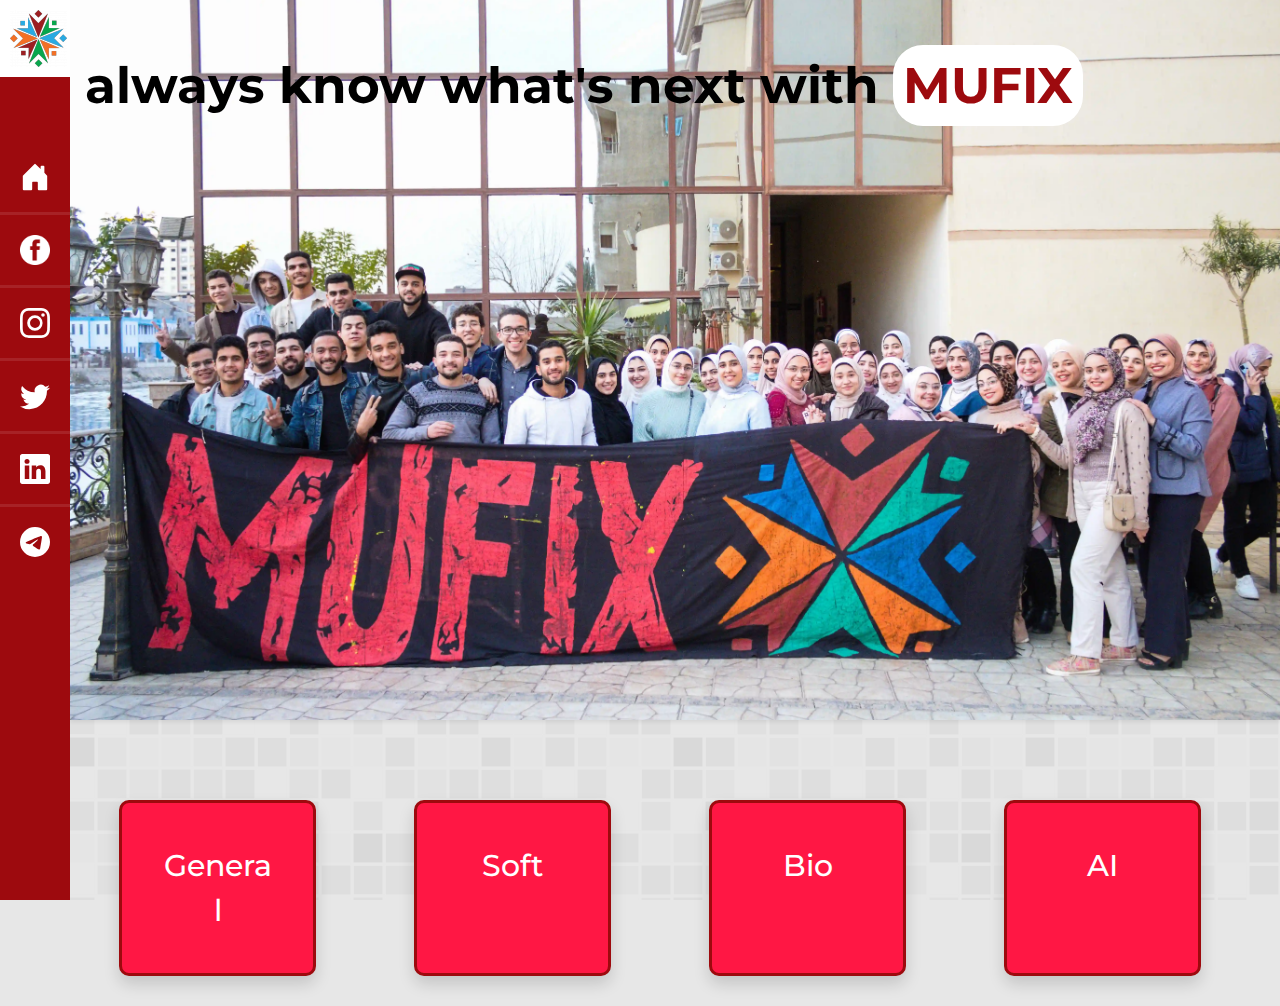
<file: public/index.html>
<!DOCTYPE html>
<html lang="en">
<head>
	<meta charset="UTF-8">
	<meta content="IE=edge" http-equiv="X-UA-Compatible">
	<meta content="width=device-width, initial-scale=1.0" name="viewport">
	<link rel="icon shortcut" href="logo.ico">

	<link href="https://unpkg.com/aos@2.3.1/dist/aos.css" rel="stylesheet">
	<link href="bootstrap-4.6.0-dist/css/bootstrap.min.css" rel="stylesheet">
	<link href="https://fonts.googleapis.com" rel="preconnect">
	<link href="https://fonts.gstatic.com" rel="preconnect">
	<link href="backsvg.css" rel="stylesheet">
	<link href="https://fonts.googleapis.com/css2?family=Montserrat:wght@200&display=swap" rel="stylesheet">
	<link href="mycss.css" rel="stylesheet">
	<title>FCI-TimeTable</title>
</head>
<body>
	<header class="side-nav">
		<h1><a href="http://mufix.org/" target="_blank"><img alt="" class="spin" src="image/logo.png"></a></h1>
		<ul class="icons">
			<li><a href="http://mufix.org/" target="_blank">
				<svg xmlns="http://www.w3.org/2000/svg" width="30" height="30" fill="currentColor" class="bi bi-house-door-fill" viewBox="0 0 16 16">
					<path d="M6.5 14.5v-3.505c0-.245.25-.495.5-.495h2c.25 0 .5.25.5.5v3.5a.5.5 0 0 0 .5.5h4a.5.5 0 0 0 .5-.5v-7a.5.5 0 0 0-.146-.354L13 5.793V2.5a.5.5 0 0 0-.5-.5h-1a.5.5 0 0 0-.5.5v1.293L8.354 1.146a.5.5 0 0 0-.708 0l-6 6A.5.5 0 0 0 1.5 7.5v7a.5.5 0 0 0 .5.5h4a.5.5 0 0 0 .5-.5z"/>
				  </svg>
				</a></li>
			<li>
				<a id="hello" style="cursor: pointer;"href="https://www.facebook.com/mufix.org" target="_blank"><img width="100%" height="100%" src="clipart4169142.png" alt=""></a>
			</li>
			<li>
				<a href="https://www.instagram.com/mufixcommunity/?hl=en" target="_blank"><svg xmlns="http://www.w3.org/2000/svg" width="30" height="30" fill="currentColor" class="bi bi-instagram" viewBox="0 0 16 16">
					<path d="M8 0C5.829 0 5.556.01 4.703.048 3.85.088 3.269.222 2.76.42a3.917 3.917 0 0 0-1.417.923A3.927 3.927 0 0 0 .42 2.76C.222 3.268.087 3.85.048 4.7.01 5.555 0 5.827 0 8.001c0 2.172.01 2.444.048 3.297.04.852.174 1.433.372 1.942.205.526.478.972.923 1.417.444.445.89.719 1.416.923.51.198 1.09.333 1.942.372C5.555 15.99 5.827 16 8 16s2.444-.01 3.298-.048c.851-.04 1.434-.174 1.943-.372a3.916 3.916 0 0 0 1.416-.923c.445-.445.718-.891.923-1.417.197-.509.332-1.09.372-1.942C15.99 10.445 16 10.173 16 8s-.01-2.445-.048-3.299c-.04-.851-.175-1.433-.372-1.941a3.926 3.926 0 0 0-.923-1.417A3.911 3.911 0 0 0 13.24.42c-.51-.198-1.092-.333-1.943-.372C10.443.01 10.172 0 7.998 0h.003zm-.717 1.442h.718c2.136 0 2.389.007 3.232.046.78.035 1.204.166 1.486.275.373.145.64.319.92.599.28.28.453.546.598.92.11.281.24.705.275 1.485.039.843.047 1.096.047 3.231s-.008 2.389-.047 3.232c-.035.78-.166 1.203-.275 1.485a2.47 2.47 0 0 1-.599.919c-.28.28-.546.453-.92.598-.28.11-.704.24-1.485.276-.843.038-1.096.047-3.232.047s-2.39-.009-3.233-.047c-.78-.036-1.203-.166-1.485-.276a2.478 2.478 0 0 1-.92-.598 2.48 2.48 0 0 1-.6-.92c-.109-.281-.24-.705-.275-1.485-.038-.843-.046-1.096-.046-3.233 0-2.136.008-2.388.046-3.231.036-.78.166-1.204.276-1.486.145-.373.319-.64.599-.92.28-.28.546-.453.92-.598.282-.11.705-.24 1.485-.276.738-.034 1.024-.044 2.515-.045v.002zm4.988 1.328a.96.96 0 1 0 0 1.92.96.96 0 0 0 0-1.92zm-4.27 1.122a4.109 4.109 0 1 0 0 8.217 4.109 4.109 0 0 0 0-8.217zm0 1.441a2.667 2.667 0 1 1 0 5.334 2.667 2.667 0 0 1 0-5.334z"/>
				  </svg></a>
			</li>
			<li><a href="https://twitter.com/mufixcommunity?lang=en"><svg xmlns="http://www.w3.org/2000/svg" width="30" height="30" fill="currentColor" class="bi bi-twitter" viewBox="0 0 16 16">
				<path d="M5.026 15c6.038 0 9.341-5.003 9.341-9.334 0-.14 0-.282-.006-.422A6.685 6.685 0 0 0 16 3.542a6.658 6.658 0 0 1-1.889.518 3.301 3.301 0 0 0 1.447-1.817 6.533 6.533 0 0 1-2.087.793A3.286 3.286 0 0 0 7.875 6.03a9.325 9.325 0 0 1-6.767-3.429 3.289 3.289 0 0 0 1.018 4.382A3.323 3.323 0 0 1 .64 6.575v.045a3.288 3.288 0 0 0 2.632 3.218 3.203 3.203 0 0 1-.865.115 3.23 3.23 0 0 1-.614-.057 3.283 3.283 0 0 0 3.067 2.277A6.588 6.588 0 0 1 .78 13.58a6.32 6.32 0 0 1-.78-.045A9.344 9.344 0 0 0 5.026 15z"/>
			  </svg></a></li>
		
			<li><a href="https://www.linkedin.cn/company/mufix-community"><svg xmlns="http://www.w3.org/2000/svg" width="30" height="30" fill="currentColor" class="bi bi-linkedin" viewBox="0 0 16 16">
				<path d="M0 1.146C0 .513.526 0 1.175 0h13.65C15.474 0 16 .513 16 1.146v13.708c0 .633-.526 1.146-1.175 1.146H1.175C.526 16 0 15.487 0 14.854V1.146zm4.943 12.248V6.169H2.542v7.225h2.401zm-1.2-8.212c.837 0 1.358-.554 1.358-1.248-.015-.709-.52-1.248-1.342-1.248-.822 0-1.359.54-1.359 1.248 0 .694.521 1.248 1.327 1.248h.016zm4.908 8.212V9.359c0-.216.016-.432.08-.586.173-.431.568-.878 1.232-.878.869 0 1.216.662 1.216 1.634v3.865h2.401V9.25c0-2.22-1.184-3.252-2.764-3.252-1.274 0-1.845.7-2.165 1.193v.025h-.016a5.54 5.54 0 0 1 .016-.025V6.169h-2.4c.03.678 0 7.225 0 7.225h2.4z"/>
			  </svg></a></li>
			<li><a href="https://t.me/MUFIXCommunity"><svg xmlns="http://www.w3.org/2000/svg" width="30" height="30" fill="currentColor" class="bi bi-telegram" viewBox="0 0 16 16">
				<path d="M16 8A8 8 0 1 1 0 8a8 8 0 0 1 16 0zM8.287 5.906c-.778.324-2.334.994-4.666 2.01-.378.15-.577.298-.595.442-.03.243.275.339.69.47l.175.055c.408.133.958.288 1.243.294.26.006.549-.1.868-.32 2.179-1.471 3.304-2.214 3.374-2.23.05-.012.12-.026.166.016.047.041.042.12.037.141-.03.129-1.227 1.241-1.846 1.817-.193.18-.33.307-.358.336a8.154 8.154 0 0 1-.188.186c-.38.366-.664.64.015 1.088.327.216.589.393.85.571.284.194.568.387.936.629.093.06.183.125.27.187.331.236.63.448.997.414.214-.02.435-.22.547-.82.265-1.417.786-4.486.906-5.751a1.426 1.426 0 0 0-.013-.315.337.337 0 0 0-.114-.217.526.526 0 0 0-.31-.093c-.3.005-.763.166-2.984 1.09z"/>
			  </svg></a></li>
		
		</ul>
	</header>
	<div class="container-fluid page-content">
		<div class="row flex-column main shadow-sm">
			<div class="justify-content-center content">
				<p class="col-sm-12 col-lg-12 welcome-word mt-5" data-aos="fade-up" data-aos-duration="2500">always know what's next with <span class="mufix">mufix</span></p>
			</div>
		</div>
		<div class="select-section">
			<div class="sections row justify-content-around">
				<a class="section col-sm-12 col-md-5 col-lg-2 shadow" data-sec="general">general</a> <a class="section col-sm-12 col-md-5 col-lg-2 shadow" data-sec="soft">soft</a> <a class="section col-sm-12 col-md-5 col-lg-2 shadow" data-sec="bio">bio</a> <a id="AI" class="section col-sm-12 col-md-5 col-lg-2 shadow" data-sec='ai'>AI</a>
			</div>
			<!-- study year-->
			<div class="groups normal">
				<div class="back">
					<svg xmlns="http://www.w3.org/2000/svg" width="16" height="16" fill="currentColor" class="bi bi-arrow-left" viewBox="0 0 16 16">
  <path fill-rule="evenodd" d="M15 8a.5.5 0 0 0-.5-.5H2.707l3.147-3.146a.5.5 0 1 0-.708-.708l-4 4a.5.5 0 0 0 0 .708l4 4a.5.5 0 0 0 .708-.708L2.707 8.5H14.5A.5.5 0 0 0 15 8z"/>
</svg>
				</div>
				<div class="row justify-content-around">
					<a class="section col-sm-11 fs-4 col-md-5 col-lg-2 shadow" id="first">first <br> year</a>
                    <a class="section col-sm-11 fs-4 col-md-5 col-lg-2 shadow" id="second">second year</a>
                    <a class="section col-sm-11 fs-4 col-md-5 col-lg-2 shadow" id="third">third <br >year</a>
                    <a class="section col-sm-11 fs-4 col-md-5 col-lg-2 shadow" id="fourth">fourth year</a>
				</div>
			</div>
			<div class="groups ai">
				<div class="back">
					<svg xmlns="http://www.w3.org/2000/svg" width="16" height="16" fill="currentColor" class="bi bi-arrow-left" viewBox="0 0 16 16">
  <path fill-rule="evenodd" d="M15 8a.5.5 0 0 0-.5-.5H2.707l3.147-3.146a.5.5 0 1 0-.708-.708l-4 4a.5.5 0 0 0 0 .708l4 4a.5.5 0 0 0 .708-.708L2.707 8.5H14.5A.5.5 0 0 0 15 8z"/>
</svg>
				</div>
				<div class="row justify-content-around">
					<a class="section col-sm-11 fs-4 col-md-5 col-lg-2 shadow" id="first-ai">first <br> year</a>
               
				</div>
			</div>
			<!--number of sections-->
			<div class="year-sections" id="section-container">
                
				<div class="back" id="back1">
					<svg xmlns="http://www.w3.org/2000/svg" width="16" height="16" fill="currentColor" class="bi bi-arrow-left" viewBox="0 0 16 16">
  <path fill-rule="evenodd" d="M15 8a.5.5 0 0 0-.5-.5H2.707l3.147-3.146a.5.5 0 1 0-.708-.708l-4 4a.5.5 0 0 0 0 .708l4 4a.5.5 0 0 0 .708-.708L2.707 8.5H14.5A.5.5 0 0 0 15 8z"/>
</svg>
				</div>
				<h1>select your section</h1>
				<div class="row justify-content-lg-start justify-content-sm-around " id="parent">
             
                </div>
			</div>
			<!--genral department-->
            <div class="department-container">
				
				<div class="back" id="back2"> <svg xmlns="http://www.w3.org/2000/svg" width="16" height="16" fill="currentColor" class="bi bi-arrow-left" viewBox="0 0 16 16">
  <path fill-rule="evenodd" d="M15 8a.5.5 0 0 0-.5-.5H2.707l3.147-3.146a.5.5 0 1 0-.708-.708l-4 4a.5.5 0 0 0 0 .708l4 4a.5.5 0 0 0 .708-.708L2.707 8.5H14.5A.5.5 0 0 0 15 8z"/>
</svg></div>
                <div class="row justify-content-around">
					<a class="section col-sm-11 fs-4 col-md-5 col-lg-2 shadow " id="CS" >CS</a>
                    <a class="section col-sm-11 fs-4 col-md-5 col-lg-2 shadow" id="IT">IT</a>
                    <a class="section col-sm-11 fs-4 col-md-5 col-lg-2 shadow"id="IS">IS</a>
                  
				</div>
            </div>
		</div>
	</div>
	<div class="contact-us">
		contact us
	</div>

	<script src="jquery-3.6.1.min.js">
	</script> 
	
	<script src="https://unpkg.com/aos@2.3.1/dist/aos.js">
	</script> 
	<script src="js.js">
	</script>
</body>
</html>
</file>
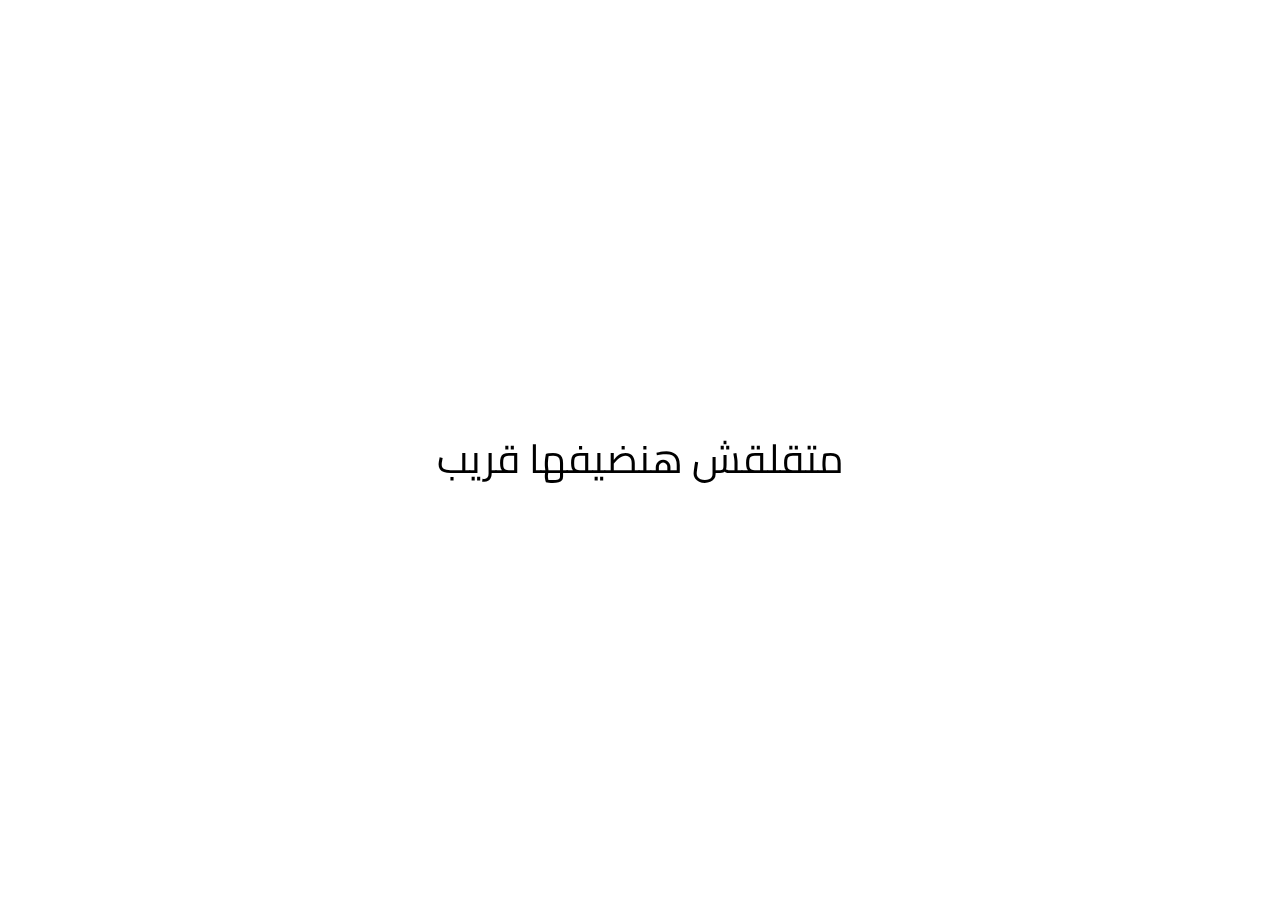
<file: public/pagenotefound.html>
<!DOCTYPE html>
<html lang="en">
<head>
    <meta charset="UTF-8">
    <meta http-equiv="X-UA-Compatible" content="IE=edge">
    <meta name="viewport" content="width=device-width, initial-scale=1.0">
    <link href="https://unpkg.com/aos@2.3.1/dist/aos.css" rel="stylesheet">
    <link rel="preconnect" href="https://fonts.googleapis.com">
  <link rel="preconnect" href="https://fonts.gstatic.com" crossorigin>
  <link href="https://fonts.googleapis.com/css2?family=Cairo&display=swap" rel="stylesheet">
    <title>Document</title>
    <style>
        
        html{
            height: 100%;
        }
        body{
            height: 100%;
            font-family: 'Cairo', sans-serif;
        }
        div{
            display: flex;
            justify-content: center;
            align-items: center;
            height: 100%;
            width: 100%;
            flex-direction: column;
            
            font-size: 40px;
        }
    </style>
</head>
<body>
    <div>
       
        
        <p data-aos="fade-up" data-aos-duration="1000" style="text-align: center;">متقلقش هنضيفها قريب</p>
    </div>
    <script src="https://unpkg.com/aos@2.3.1/dist/aos.js">
	</script> 
    <script>
        AOS.init();
    </script>
</body>
</html>
</file>
<file: public/backsvg.css>
body
{
    background-color: #E7E7E7;
background-image: url("data:image/svg+xml,%3Csvg xmlns='http://www.w3.org/2000/svg' viewBox='0 0 2000 1500'%3E%3Cdefs%3E%3Crect stroke='%23E7E7E7' stroke-width='0.1' width='1' height='1' id='s'/%3E%3Cpattern id='a' width='3' height='3' patternUnits='userSpaceOnUse' patternTransform='scale(50) translate(-980 -735)'%3E%3Cuse fill='%23e5e5e5' href='%23s' y='2'/%3E%3Cuse fill='%23e5e5e5' href='%23s' x='1' y='2'/%3E%3Cuse fill='%23e2e2e2' href='%23s' x='2' y='2'/%3E%3Cuse fill='%23e2e2e2' href='%23s'/%3E%3Cuse fill='%23e0e0e0' href='%23s' x='2'/%3E%3Cuse fill='%23e0e0e0' href='%23s' x='1' y='1'/%3E%3C/pattern%3E%3Cpattern id='b' width='7' height='11' patternUnits='userSpaceOnUse' patternTransform='scale(50) translate(-980 -735)'%3E%3Cg fill='%23dedede'%3E%3Cuse href='%23s'/%3E%3Cuse href='%23s' y='5' /%3E%3Cuse href='%23s' x='1' y='10'/%3E%3Cuse href='%23s' x='2' y='1'/%3E%3Cuse href='%23s' x='2' y='4'/%3E%3Cuse href='%23s' x='3' y='8'/%3E%3Cuse href='%23s' x='4' y='3'/%3E%3Cuse href='%23s' x='4' y='7'/%3E%3Cuse href='%23s' x='5' y='2'/%3E%3Cuse href='%23s' x='5' y='6'/%3E%3Cuse href='%23s' x='6' y='9'/%3E%3C/g%3E%3C/pattern%3E%3Cpattern id='h' width='5' height='13' patternUnits='userSpaceOnUse' patternTransform='scale(50) translate(-980 -735)'%3E%3Cg fill='%23dedede'%3E%3Cuse href='%23s' y='5'/%3E%3Cuse href='%23s' y='8'/%3E%3Cuse href='%23s' x='1' y='1'/%3E%3Cuse href='%23s' x='1' y='9'/%3E%3Cuse href='%23s' x='1' y='12'/%3E%3Cuse href='%23s' x='2'/%3E%3Cuse href='%23s' x='2' y='4'/%3E%3Cuse href='%23s' x='3' y='2'/%3E%3Cuse href='%23s' x='3' y='6'/%3E%3Cuse href='%23s' x='3' y='11'/%3E%3Cuse href='%23s' x='4' y='3'/%3E%3Cuse href='%23s' x='4' y='7'/%3E%3Cuse href='%23s' x='4' y='10'/%3E%3C/g%3E%3C/pattern%3E%3Cpattern id='c' width='17' height='13' patternUnits='userSpaceOnUse' patternTransform='scale(50) translate(-980 -735)'%3E%3Cg fill='%23dbdbdb'%3E%3Cuse href='%23s' y='11'/%3E%3Cuse href='%23s' x='2' y='9'/%3E%3Cuse href='%23s' x='5' y='12'/%3E%3Cuse href='%23s' x='9' y='4'/%3E%3Cuse href='%23s' x='12' y='1'/%3E%3Cuse href='%23s' x='16' y='6'/%3E%3C/g%3E%3C/pattern%3E%3Cpattern id='d' width='19' height='17' patternUnits='userSpaceOnUse' patternTransform='scale(50) translate(-980 -735)'%3E%3Cg fill='%23E7E7E7'%3E%3Cuse href='%23s' y='9'/%3E%3Cuse href='%23s' x='16' y='5'/%3E%3Cuse href='%23s' x='14' y='2'/%3E%3Cuse href='%23s' x='11' y='11'/%3E%3Cuse href='%23s' x='6' y='14'/%3E%3C/g%3E%3Cg fill='%23d9d9d9'%3E%3Cuse href='%23s' x='3' y='13'/%3E%3Cuse href='%23s' x='9' y='7'/%3E%3Cuse href='%23s' x='13' y='10'/%3E%3Cuse href='%23s' x='15' y='4'/%3E%3Cuse href='%23s' x='18' y='1'/%3E%3C/g%3E%3C/pattern%3E%3Cpattern id='e' width='47' height='53' patternUnits='userSpaceOnUse' patternTransform='scale(50) translate(-980 -735)'%3E%3Cg fill='%23E5D7D3'%3E%3Cuse href='%23s' x='2' y='5'/%3E%3Cuse href='%23s' x='16' y='38'/%3E%3Cuse href='%23s' x='46' y='42'/%3E%3Cuse href='%23s' x='29' y='20'/%3E%3C/g%3E%3C/pattern%3E%3Cpattern id='f' width='59' height='71' patternUnits='userSpaceOnUse' patternTransform='scale(50) translate(-980 -735)'%3E%3Cg fill='%23E5D7D3'%3E%3Cuse href='%23s' x='33' y='13'/%3E%3Cuse href='%23s' x='27' y='54'/%3E%3Cuse href='%23s' x='55' y='55'/%3E%3C/g%3E%3C/pattern%3E%3Cpattern id='g' width='139' height='97' patternUnits='userSpaceOnUse' patternTransform='scale(50) translate(-980 -735)'%3E%3Cg fill='%23E5D7D3'%3E%3Cuse href='%23s' x='11' y='8'/%3E%3Cuse href='%23s' x='51' y='13'/%3E%3Cuse href='%23s' x='17' y='73'/%3E%3Cuse href='%23s' x='99' y='57'/%3E%3C/g%3E%3C/pattern%3E%3C/defs%3E%3Crect fill='url(%23a)' width='100%25' height='100%25'/%3E%3Crect fill='url(%23b)' width='100%25' height='100%25'/%3E%3Crect fill='url(%23h)' width='100%25' height='100%25'/%3E%3Crect fill='url(%23c)' width='100%25' height='100%25'/%3E%3Crect fill='url(%23d)' width='100%25' height='100%25'/%3E%3Crect fill='url(%23e)' width='100%25' height='100%25'/%3E%3Crect fill='url(%23f)' width='100%25' height='100%25'/%3E%3Crect fill='url(%23g)' width='100%25' height='100%25'/%3E%3C/svg%3E");
background-attachment: fixed;
background-size: cover;
}
</file>
<file: public/mycss.css>
.main{
    background-color: red;
    background-image: url("image/1\ \(1\).webp");
    background-repeat: no-repeat;
    background-size: cover;
    background-position: center center;
    color: white !important;

height:80vh;
align-content: space-between;

}

html
{
    position: relative;
    height: 100%;
}
body{
   
    margin: 0px;
    padding: 0px;
    box-sizing: border-box;
    font-family: 'Montserrat', sans-serif !important;
    color: black !important;
    position: relative;
    height: 100%;
}
.nav-link{
    color:white !important;
}
.content p{
    height: auto !important;
    font-size: 50px;
    font-weight: bold;
  
}
.content
{
    position: relative;
    height: 100vh;
}
.content div
{
    text-transform: capitalize;
 display: flex;
 flex-direction: column;
}
.welcome-word{
    color: black !important;
}
.footer
{
 
    width: 100%;
    background-color:#222f3e;
  
}
.icons{
    margin-top: 65px!important;
    padding: 0 !important;
    text-align: center;
    width: 100%;
    font-size: 30px;
 list-style-type: none !important;
}
.icons li{
    display: flex;
    justify-content: center;
    align-items: center;
    border-top: hsla(0,0%,100%,.1) solid;
    padding: 20px;
}
.icons li a{
    display: flex;
    justify-content: center;
    align-items: center;

   
}
.icons li i{
    display: flex;
    justify-content: center;
    align-items: center;

   
}
.icons li:first-child{
    border-top: none;
}
.nav-contact{
    color: white;
    margin-top: 30px;
    display: flex;
    justify-content: space-between
}

.start-btn{
    position: absolute;
    bottom: 40px;
left: 43%;
    transform: translateX(-50%);
    
    width: 20%;
    background-color: #9d0a0e;
    color: white;
    border: none;
    font-size: 30px;
    border-radius: 70px;
    transition: 0.5s;
    font-weight: bold;
padding:20px 30px 20px 30px;
}
.start-btn:hover{
    animation-name: border;
    animation-duration: 3000ms;
    animation-iteration-count: infinite;
    animation-timing-function: linear; 
    background-color: white;
    color: black;

}
.side-nav h1{
    background-color: white;
    color: white;
    padding: 10px;
    
    text-align: center;
}
.mufix
{
    text-transform: uppercase;
    background-color: white;
    padding: 10px;
    border-radius: 30px;
    color: #9d0a0e;
}
.side-nav{
    transition: 0.5s;
    box-sizing: border-box;
    background-color: #9d0a0e;
    color: white;
    height: 100%;
    position: fixed;
    top: 0px;
   z-index: 10;
    left: 0px;
    width: 70px;
}
.page-content{

    margin-left: 70px;

    height: 100vh;
    width: auto;
}
.spin {
 

    animation-name: spin;
    animation-duration: 5000ms;
    animation-iteration-count: infinite;
    animation-timing-function: linear; 
  
  }
  .sections {
      margin-top: 2rem;
      padding-bottom: 2rem;
      
  }
  .section{

    word-wrap: break-word;
    animation: fly 2.5s ease-in-out infinite;
      background-color: #ff1744;
      font-weight: 500 !important;
      font-size: 30px;
      color: white;
      text-transform: capitalize;
      text-decoration: none !important;
      text-align: center;
      transition: 0.5s;
    cursor: pointer;
      border:  #9d0a0e 3px solid;
      border-radius: 10px;
      padding: 40px;
  }
  .section:hover
  {
      background-color: #9d0a0e;
      color: white !important;
  }
  .select-section
  {
      margin-top: 3rem;
      position: relative;
  }
  .groups
  {
      opacity: 0 ;
      width: 100%;
      height: 100%;
      transition: 0.5s;;
      top: 0px;
      left: 0px;
      position: absolute;
  }
  .sections{
      
    width: 100%;
    height: 100%;
    top: 0px;
    z-index: 1;
    left: 0px;
    position: absolute;
      transition: 0.5s;
 
  }
  .back
  {text-align: center;

    color: white;
    display: block;
    border-radius: 50%;
      background-color: #9d0a0e;
      width: 30px;
      height: 30px;
      cursor: pointer;
      transition: 0.5s;
    margin-bottom: 2rem;
      top: 0px;
      z-index: 3;
  }
  .back:hover{
      background-color: white;
      border: 1px #9d0a0e solid;
      color: black;
  }
  .year-sections{
    opacity: 0 ;
    width: 100%;
    height: 100%;
    transition: 0.5s;;
    top: 0px;
    left: 0px;
    position: absolute;
  }
  .section-number{
      display: flex;
      margin-bottom: 10px;
      justify-content: center;
      align-items: center;
      width: 100px;
      border-radius: 50%;
      color: white;
      font-size: 30px;
      transition: 0.5s;
      margin-left: 40px;
      text-align: center;
      height: 100px;
      background-color: #9d0a0e;
  }
  .section-number:hover{
      border: 1px #9d0a0e solid;
      background-color: white;
      color: black !important;
  }
  .department-container
  {
    opacity: 0 ;
    width: 100%;
    height: 100%;
    transition: 0.5s;;
    top: 0px;
    left: 0px;
    position: absolute;


  }
  .contact-us
  {
      display: none !important;
      position: fixed;
      font-weight: bold;
      z-index: 10;
      color: white;
      border-radius: 20px;
      font-size: 10px;
      padding: 10px;
      background-color: #9d0a0e;
      display: flex;
      justify-content: center;
      align-items: center;
      text-transform: capitalize;
      cursor: pointer;
      bottom: 10px;
      right: 10px;
  }
 a{
     color: white !important;
     text-decoration: none !important;
 }
  .ai-text{
      padding: 20px;
      color: white;
      background: #9d0a0e;
      font-weight:800 ;
      border-radius: 20px;
  }
  @keyframes spin {
      from {
          transform:rotate(0deg);
      }
      to {
          transform:rotate(360deg);
      }
  }
  @keyframes border {
    0%{
        border-radius: 70px;
        
    }
    50%
    {
        border-radius: 10px;
    }
    100%{
        border-radius: 70px;
    }
      
  }
  @keyframes fly {
    0% {transform:translateY( -10%);}
    50% {transform:translateY( -20%);}
    100%{transform: translateY( -10%);}
  }
  @media screen and (max-width: 767px){
    .side-nav {
      transform: translateX(-100%);
   }
   .contact-us{
       display: block !important;
   }
   .page-content
   {
       margin-left: 0px !important;
    
   }
   .welcome-word
   {
       font-size: 36px !important;
   }
   .section{
       width: 98%;
       margin-bottom: 20px;
   }
   .sections{
       width: auto;
   }
 br{
     display: none;
 }
 .section-number{
     margin: 0;
     margin-bottom: 10px;
 }
 #parent{
     justify-content: space-around;
 }
   }    
   @media screen and (max-width: 1200px)
   {

    .section{
        font-size: 18px !important;
        width: 98%;
        margin-bottom: 20px;
    }
   }
   .contact-us-active{
    transform: translateX(0%) !important;
    
}
</file>
